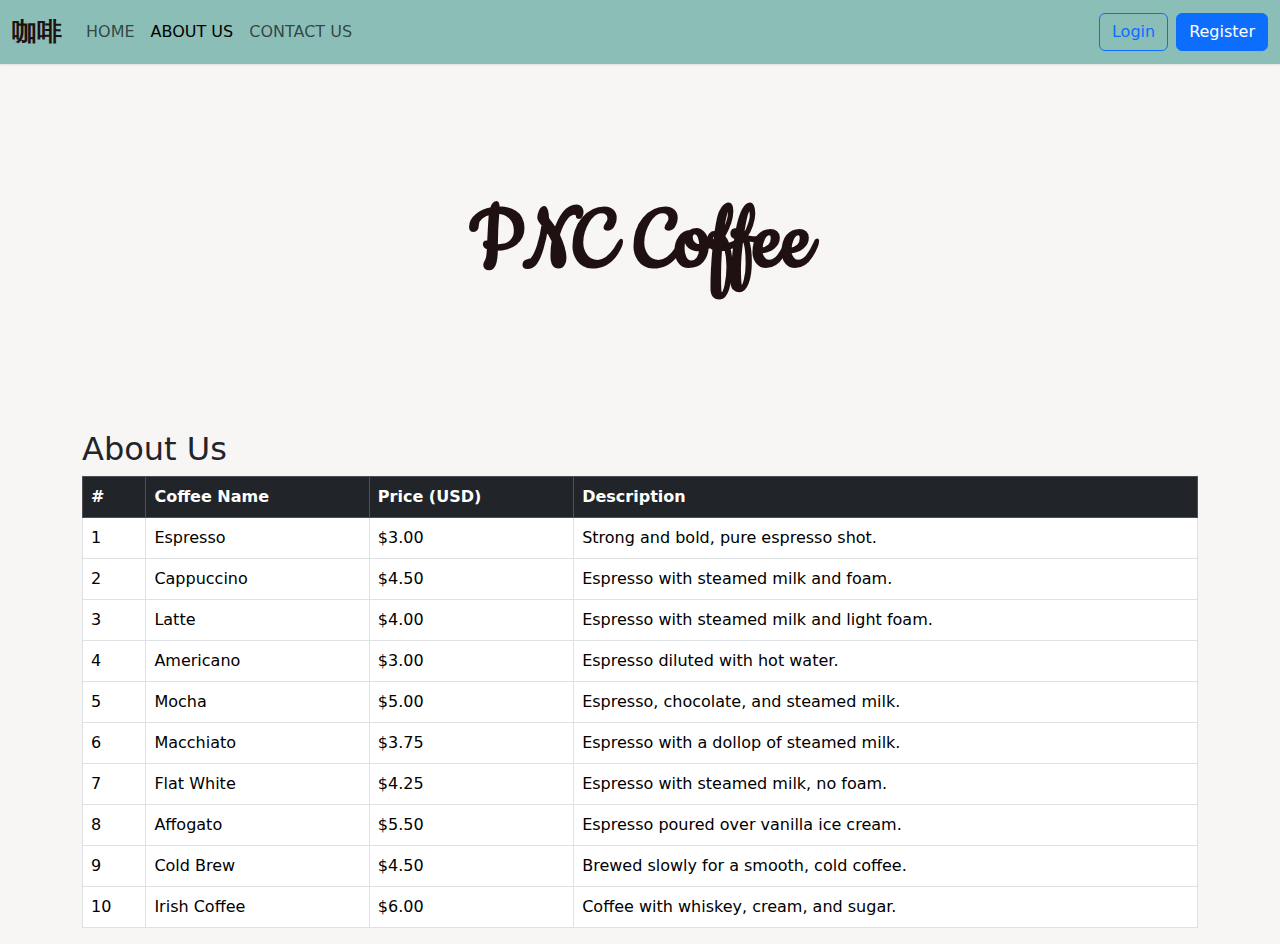
<file: about.html>
<!DOCTYPE html>
<html lang="en">
<head>
    <meta charset="UTF-8">
    <meta name="viewport" content="width=device-width, initial-scale=1.0">
    <title>Home Page</title>
    <link href="https://cdn.jsdelivr.net/npm/bootstrap@5.3.0-alpha1/dist/css/bootstrap.min.css" rel="stylesheet">
    <link rel="stylesheet" href="css/main.css">
</head>
<body>
    <nav class="navbar navbar-expand-lg navbar-light" id="navbar">
        <div class="container-fluid">
            <a class="navbar-brand" id="logo" href="#">咖啡</a>
            <div class="collapse navbar-collapse">
                <ul class="navbar-nav me-auto mb-2 mb-lg-0">
                    <li class="nav-item"><a class="nav-link" href="index.html">HOME</a></li>
                    <li class="nav-item"><a class="nav-link active" href="about.html">ABOUT US</a></li>
                    <li class="nav-item"><a class="nav-link" href="contact.html">CONTACT US</a></li>
                </ul>
                <ul class="navbar-nav ms-auto">
                    <li class="nav-item">
                        <button type="button" class="btn btn-outline-primary me-2" data-bs-toggle="modal" data-bs-target="#loginModal">
                            Login
                        </button>
                    </li>
                    <li class="nav-item">
                        <button type="button" class="btn btn-primary" data-bs-toggle="modal" data-bs-target="#registerModal">
                            Register
                        </button>
                    </li>
                </ul>
            </div>
        </div>
    </nav>
    <div class="container mt-5" id="banner-1">
        <h1>PNC Coffee</h1>
    </div>

    <div class="container mt-5">
        <h2>About Us</h2>
        <table class="table table-bordered">
            <thead class="table-dark">
                <tr>
                    <th>#</th>
                    <th>Coffee Name</th>
                    <th>Price (USD)</th>
                    <th>Description</th>
                </tr>
            </thead>
            <tbody>
                <tr>
                    <td>1</td>
                    <td>Espresso</td>
                    <td>$3.00</td>
                    <td>Strong and bold, pure espresso shot.</td>
                </tr>
                <tr>
                    <td>2</td>
                    <td>Cappuccino</td>
                    <td>$4.50</td>
                    <td>Espresso with steamed milk and foam.</td>
                </tr>
                <tr>
                    <td>3</td>
                    <td>Latte</td>
                    <td>$4.00</td>
                    <td>Espresso with steamed milk and light foam.</td>
                </tr>
                <tr>
                    <td>4</td>
                    <td>Americano</td>
                    <td>$3.00</td>
                    <td>Espresso diluted with hot water.</td>
                </tr>
                <tr>
                    <td>5</td>
                    <td>Mocha</td>
                    <td>$5.00</td>
                    <td>Espresso, chocolate, and steamed milk.</td>
                </tr>
                <tr>
                    <td>6</td>
                    <td>Macchiato</td>
                    <td>$3.75</td>
                    <td>Espresso with a dollop of steamed milk.</td>
                </tr>
                <tr>
                    <td>7</td>
                    <td>Flat White</td>
                    <td>$4.25</td>
                    <td>Espresso with steamed milk, no foam.</td>
                </tr>
                <tr>
                    <td>8</td>
                    <td>Affogato</td>
                    <td>$5.50</td>
                    <td>Espresso poured over vanilla ice cream.</td>
                </tr>
                <tr>
                    <td>9</td>
                    <td>Cold Brew</td>
                    <td>$4.50</td>
                    <td>Brewed slowly for a smooth, cold coffee.</td>
                </tr>
                <tr>
                    <td>10</td>
                    <td>Irish Coffee</td>
                    <td>$6.00</td>
                    <td>Coffee with whiskey, cream, and sugar.</td>
                </tr>
            </tbody>
        </table>
    </div>
    <!-- Login Modal -->
    <div class="modal fade" id="loginModal" tabindex="-1" aria-labelledby="loginModalLabel" aria-hidden="true">
        <div class="modal-dialog">
            <div class="modal-content">
                <div class="modal-header">
                    <h5 class="modal-title" id="loginModalLabel">Login</h5>
                    <button type="button" class="btn-close" data-bs-dismiss="modal" aria-label="Close"></button>
                </div>
                <div class="modal-body">
                    <form>
                        <div class="mb-3">
                            <label for="loginEmail" class="form-label">Email address</label>
                            <input type="email" class="form-control" id="loginEmail" placeholder="Enter your email">
                        </div>
                        <div class="mb-3">
                            <label for="loginPassword" class="form-label">Password</label>
                            <input type="password" class="form-control" id="loginPassword" placeholder="Enter your password">
                        </div>
                        <button type="submit" class="btn btn-primary w-100">Login</button>
                    </form>
                </div>
            </div>
        </div>
    </div>

    <!-- Register Modal -->
    <div class="modal fade" id="registerModal" tabindex="-1" aria-labelledby="registerModalLabel" aria-hidden="true">
        <div class="modal-dialog">
            <div class="modal-content">
                <div class="modal-header">
                    <h5 class="modal-title" id="registerModalLabel">Register</h5>
                    <button type="button" class="btn-close" data-bs-dismiss="modal" aria-label="Close"></button>
                </div>
                <div class="modal-body">
                    <form>
                        <div class="mb-3">
                            <label for="registerName" class="form-label">Name</label>
                            <input type="text" class="form-control" id="registerName" placeholder="Enter your name">
                        </div>
                        <div class="mb-3">
                            <label for="registerEmail" class="form-label">Email address</label>
                            <input type="email" class="form-control" id="registerEmail" placeholder="Enter your email">
                        </div>
                        <div class="mb-3">
                            <label for="registerPassword" class="form-label">Password</label>
                            <input type="password" class="form-control" id="registerPassword" placeholder="Create a password">
                        </div>
                        <button type="submit" class="btn btn-primary w-100">Register</button>
                    </form>
                </div>
            </div>
        </div>
    </div>
    <script src="https://cdn.jsdelivr.net/npm/bootstrap@5.3.0-alpha1/dist/js/bootstrap.bundle.min.js"></script>
</body>
</html>
</file>
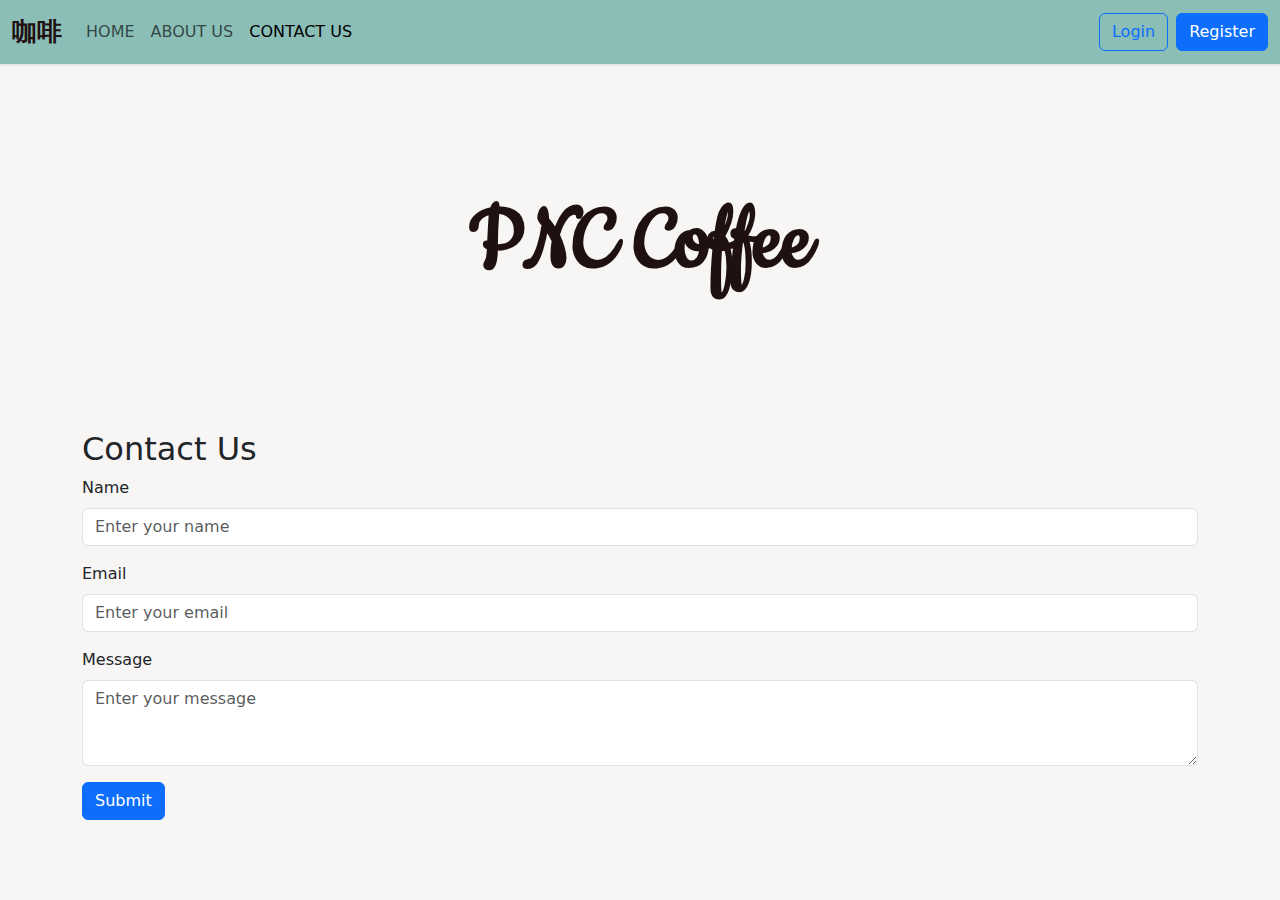
<file: contact.html>
<!DOCTYPE html>
<html lang="en">
<head>
    <meta charset="UTF-8">
    <meta name="viewport" content="width=device-width, initial-scale=1.0">
    <title>Home Page</title>
    <link href="https://cdn.jsdelivr.net/npm/bootstrap@5.3.0-alpha1/dist/css/bootstrap.min.css" rel="stylesheet">
    <link rel="stylesheet" href="css/main.css">
</head>
<body>
    <nav class="navbar navbar-expand-lg navbar-light" id="navbar">
        <div class="container-fluid">
            <a class="navbar-brand" id="logo" href="#">咖啡</a>
            <div class="collapse navbar-collapse">
                <ul class="navbar-nav me-auto mb-2 mb-lg-0">
                    <li class="nav-item"><a class="nav-link" href="index.html">HOME</a></li>
                    <li class="nav-item"><a class="nav-link" href="about.html">ABOUT US</a></li>
                    <li class="nav-item"><a class="nav-link active" href="contact.html">CONTACT US</a></li>
                </ul>
                <ul class="navbar-nav ms-auto">
                    <li class="nav-item">
                        <button type="button" class="btn btn-outline-primary me-2" data-bs-toggle="modal" data-bs-target="#loginModal">
                            Login
                        </button>
                    </li>
                    <li class="nav-item">
                        <button type="button" class="btn btn-primary" data-bs-toggle="modal" data-bs-target="#registerModal">
                            Register
                        </button>
                    </li>
                </ul>
            </div>
        </div>
    </nav>
    <div class="container mt-5" id="banner-1">
        <h1>PNC Coffee</h1>
    </div>
    <div class="container mt-5">
        <h2>Contact Us</h2>
        <form>
            <div class="mb-3">
                <label for="name" class="form-label">Name</label>
                <input type="text" class="form-control" id="name" placeholder="Enter your name">
            </div>
            <div class="mb-3">
                <label for="email" class="form-label">Email</label>
                <input type="email" class="form-control" id="email" placeholder="Enter your email">
            </div>
            <div class="mb-3">
                <label for="message" class="form-label">Message</label>
                <textarea class="form-control" id="message" rows="3" placeholder="Enter your message"></textarea>
            </div>
            <button type="submit" class="btn btn-primary">Submit</button>
        </form>
    </div>

        <!-- Login Modal -->
        <div class="modal fade" id="loginModal" tabindex="-1" aria-labelledby="loginModalLabel" aria-hidden="true">
            <div class="modal-dialog">
                <div class="modal-content">
                    <div class="modal-header">
                        <h5 class="modal-title" id="loginModalLabel">Login</h5>
                        <button type="button" class="btn-close" data-bs-dismiss="modal" aria-label="Close"></button>
                    </div>
                    <div class="modal-body">
                        <form>
                            <div class="mb-3">
                                <label for="loginEmail" class="form-label">Email address</label>
                                <input type="email" class="form-control" id="loginEmail" placeholder="Enter your email">
                            </div>
                            <div class="mb-3">
                                <label for="loginPassword" class="form-label">Password</label>
                                <input type="password" class="form-control" id="loginPassword" placeholder="Enter your password">
                            </div>
                            <button type="submit" class="btn btn-primary w-100">Login</button>
                        </form>
                    </div>
                </div>
            </div>
        </div>
    
        <!-- Register Modal -->
        <div class="modal fade" id="registerModal" tabindex="-1" aria-labelledby="registerModalLabel" aria-hidden="true">
            <div class="modal-dialog">
                <div class="modal-content">
                    <div class="modal-header">
                        <h5 class="modal-title" id="registerModalLabel">Register</h5>
                        <button type="button" class="btn-close" data-bs-dismiss="modal" aria-label="Close"></button>
                    </div>
                    <div class="modal-body">
                        <form>
                            <div class="mb-3">
                                <label for="registerName" class="form-label">Name</label>
                                <input type="text" class="form-control" id="registerName" placeholder="Enter your name">
                            </div>
                            <div class="mb-3">
                                <label for="registerEmail" class="form-label">Email address</label>
                                <input type="email" class="form-control" id="registerEmail" placeholder="Enter your email">
                            </div>
                            <div class="mb-3">
                                <label for="registerPassword" class="form-label">Password</label>
                                <input type="password" class="form-control" id="registerPassword" placeholder="Create a password">
                            </div>
                            <button type="submit" class="btn btn-primary w-100">Register</button>
                        </form>
                    </div>
                </div>
            </div>
        </div>
    <script src="https://cdn.jsdelivr.net/npm/bootstrap@5.3.0-alpha1/dist/js/bootstrap.bundle.min.js"></script>
</body>
</html>
</file>
<file: css/main.css>
@import url('https://fonts.googleapis.com/css2?family=Cookie&display=swap');
body {
    background-color: #f8f5f5;
}
#navbar {
    box-shadow: rgba(0, 0, 0, 0.1) 0px 1px 2px 0px;
    background: #8bbeb6;
}
#logo {
    font-size: 25px;
    font-weight: bold;
    color: #1f1111;
}
#banner-1 {
    height: 30vh;
    background: url('https://png.pngtree.com/thumb_back/fh260/background/20230411/pngtree-coffee-beans-coffee-plant-background-vintage-poster-image_2267692.jpg');
    background-size: cover;
    background-repeat: no-repeat;

    display: flex;
    justify-content: center;
    align-items: center;
}
#banner-1 h1 {
    font-size: 100px;
    font-weight: bold;
    color: #1f1111;
    font-family: "Cookie", cursive;
}
</file>
